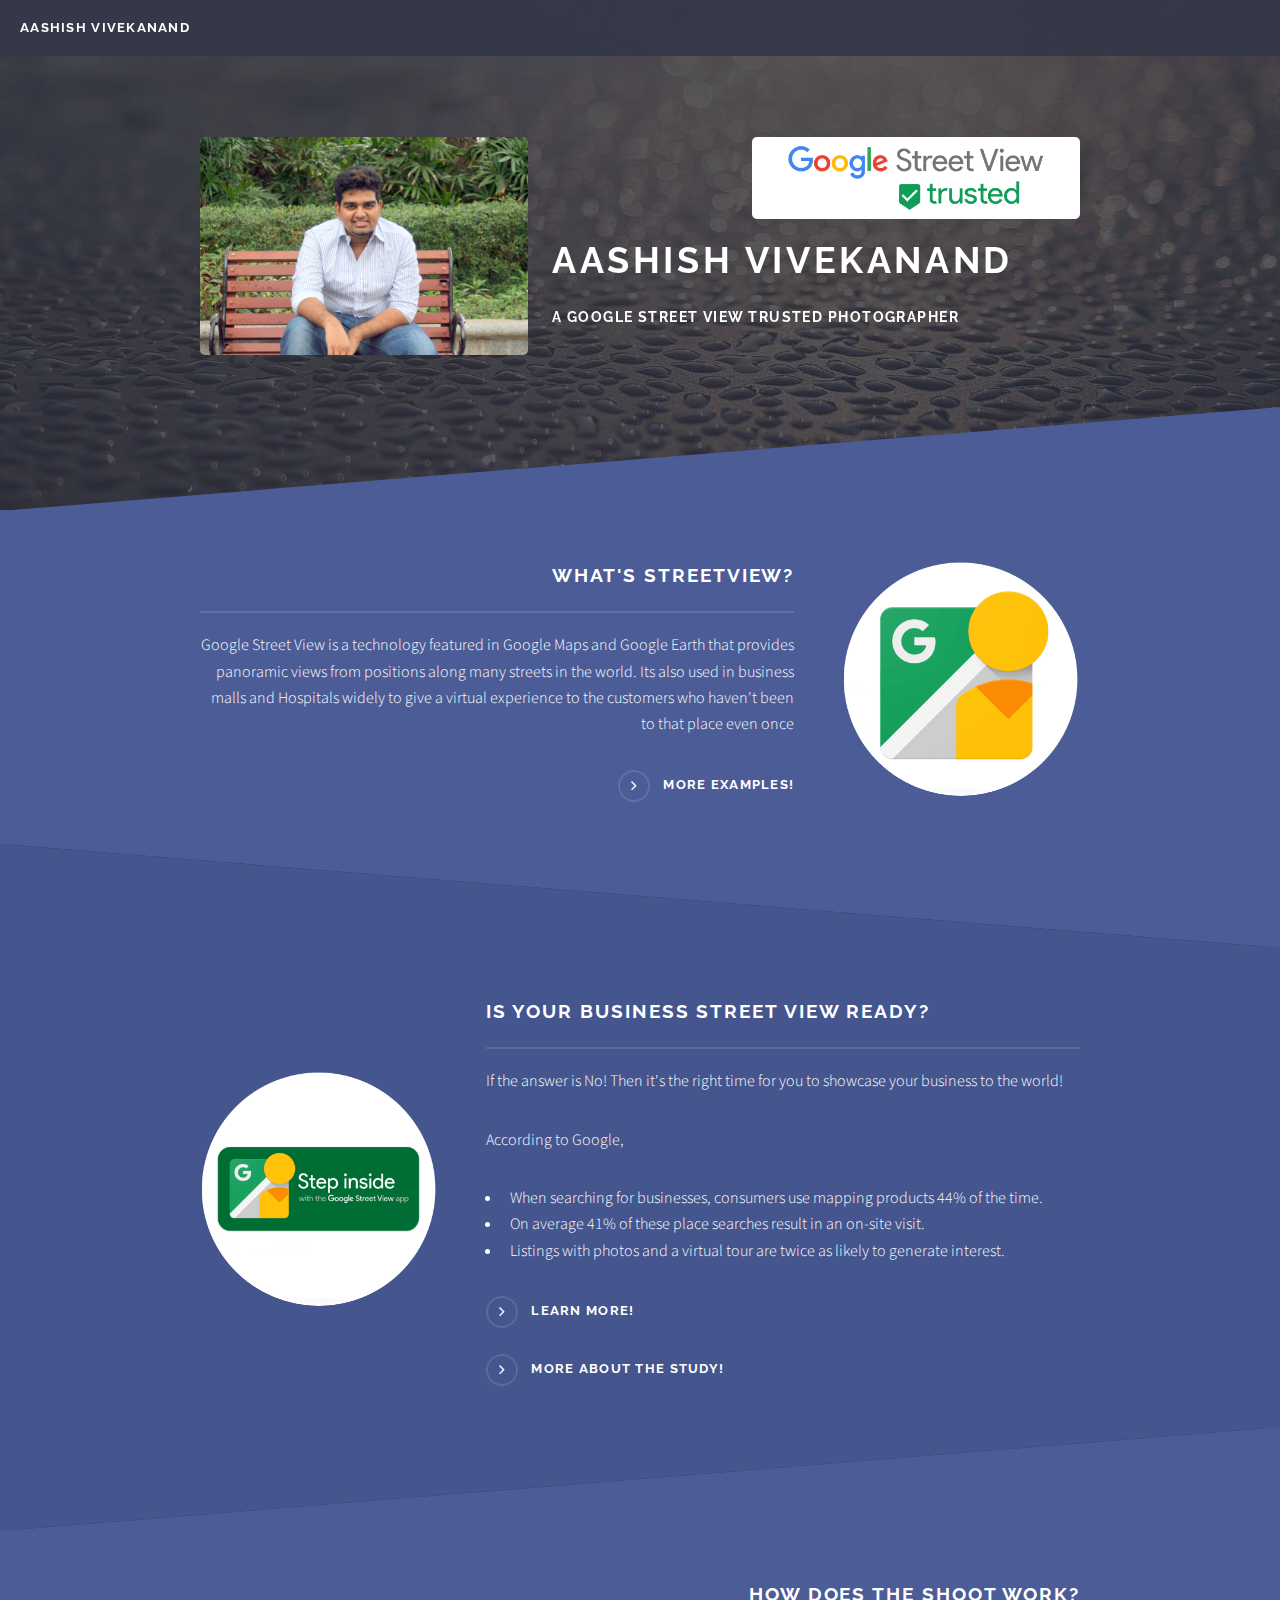
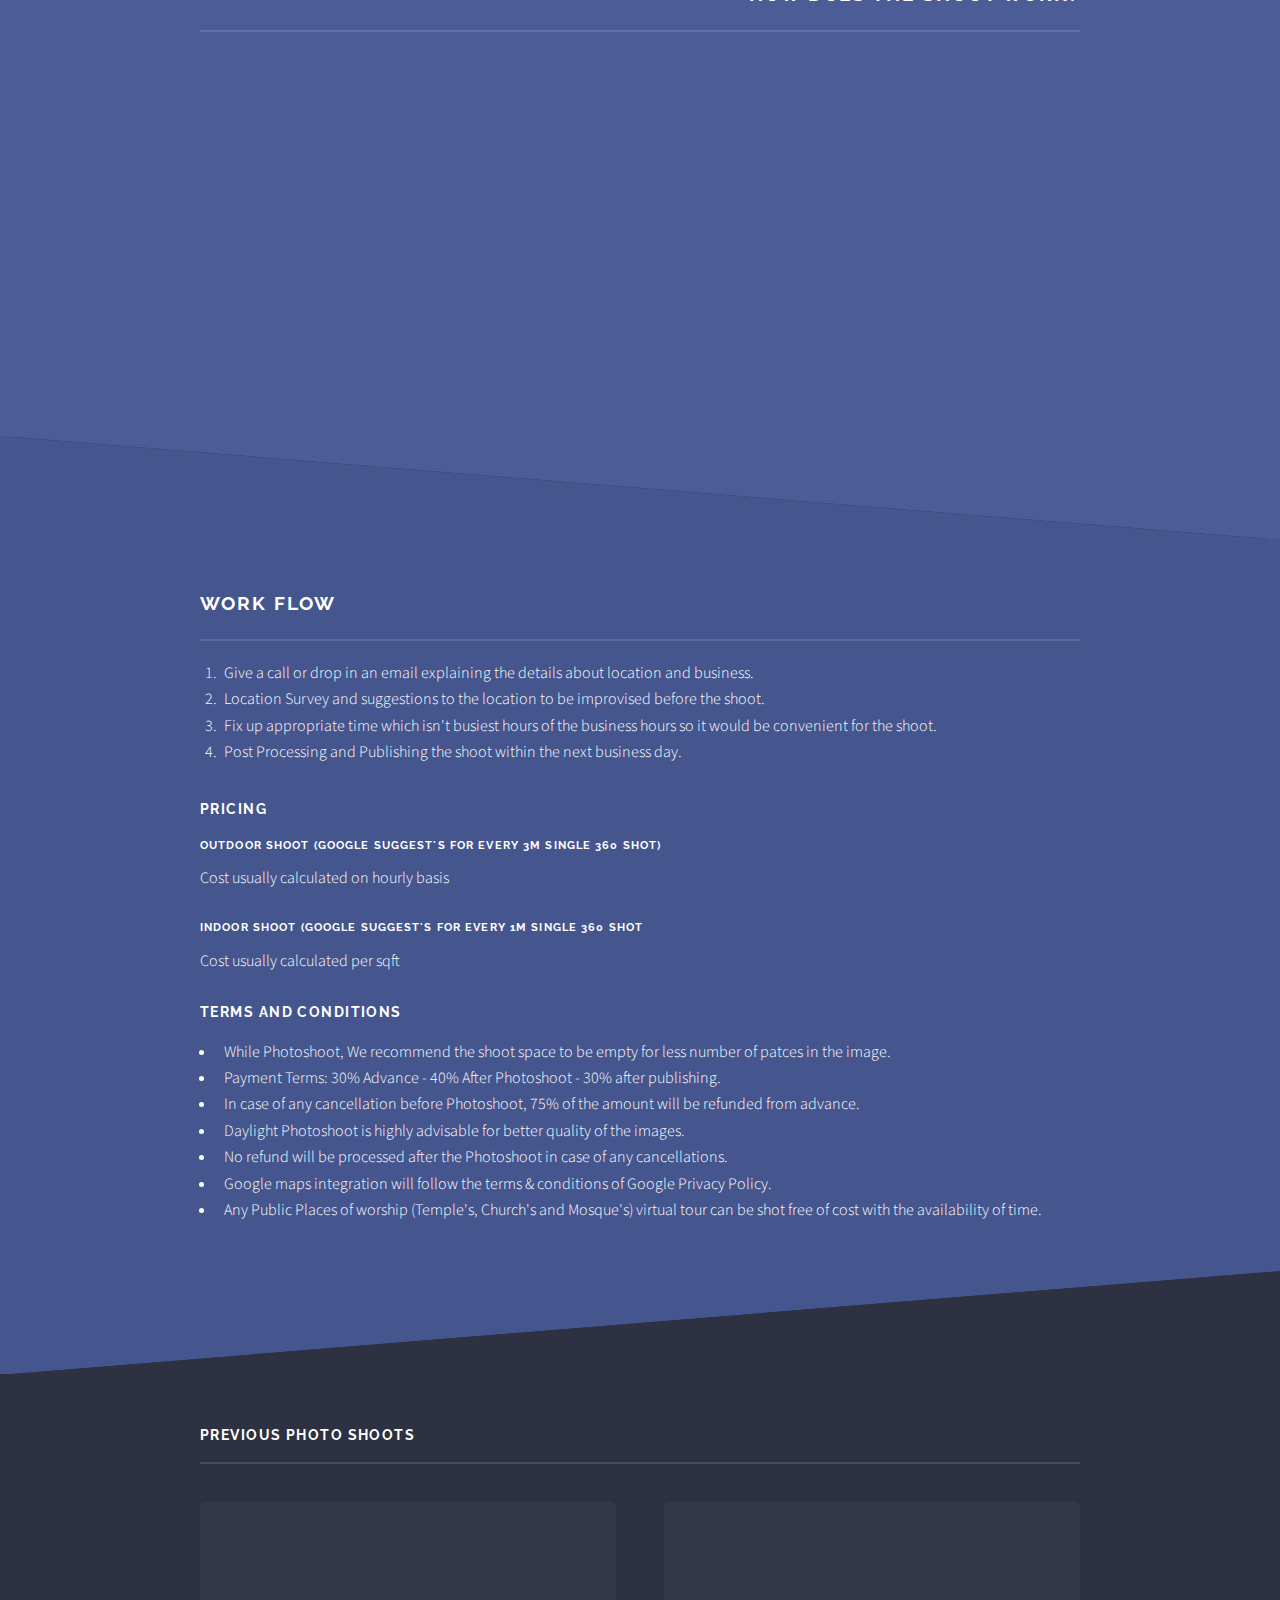
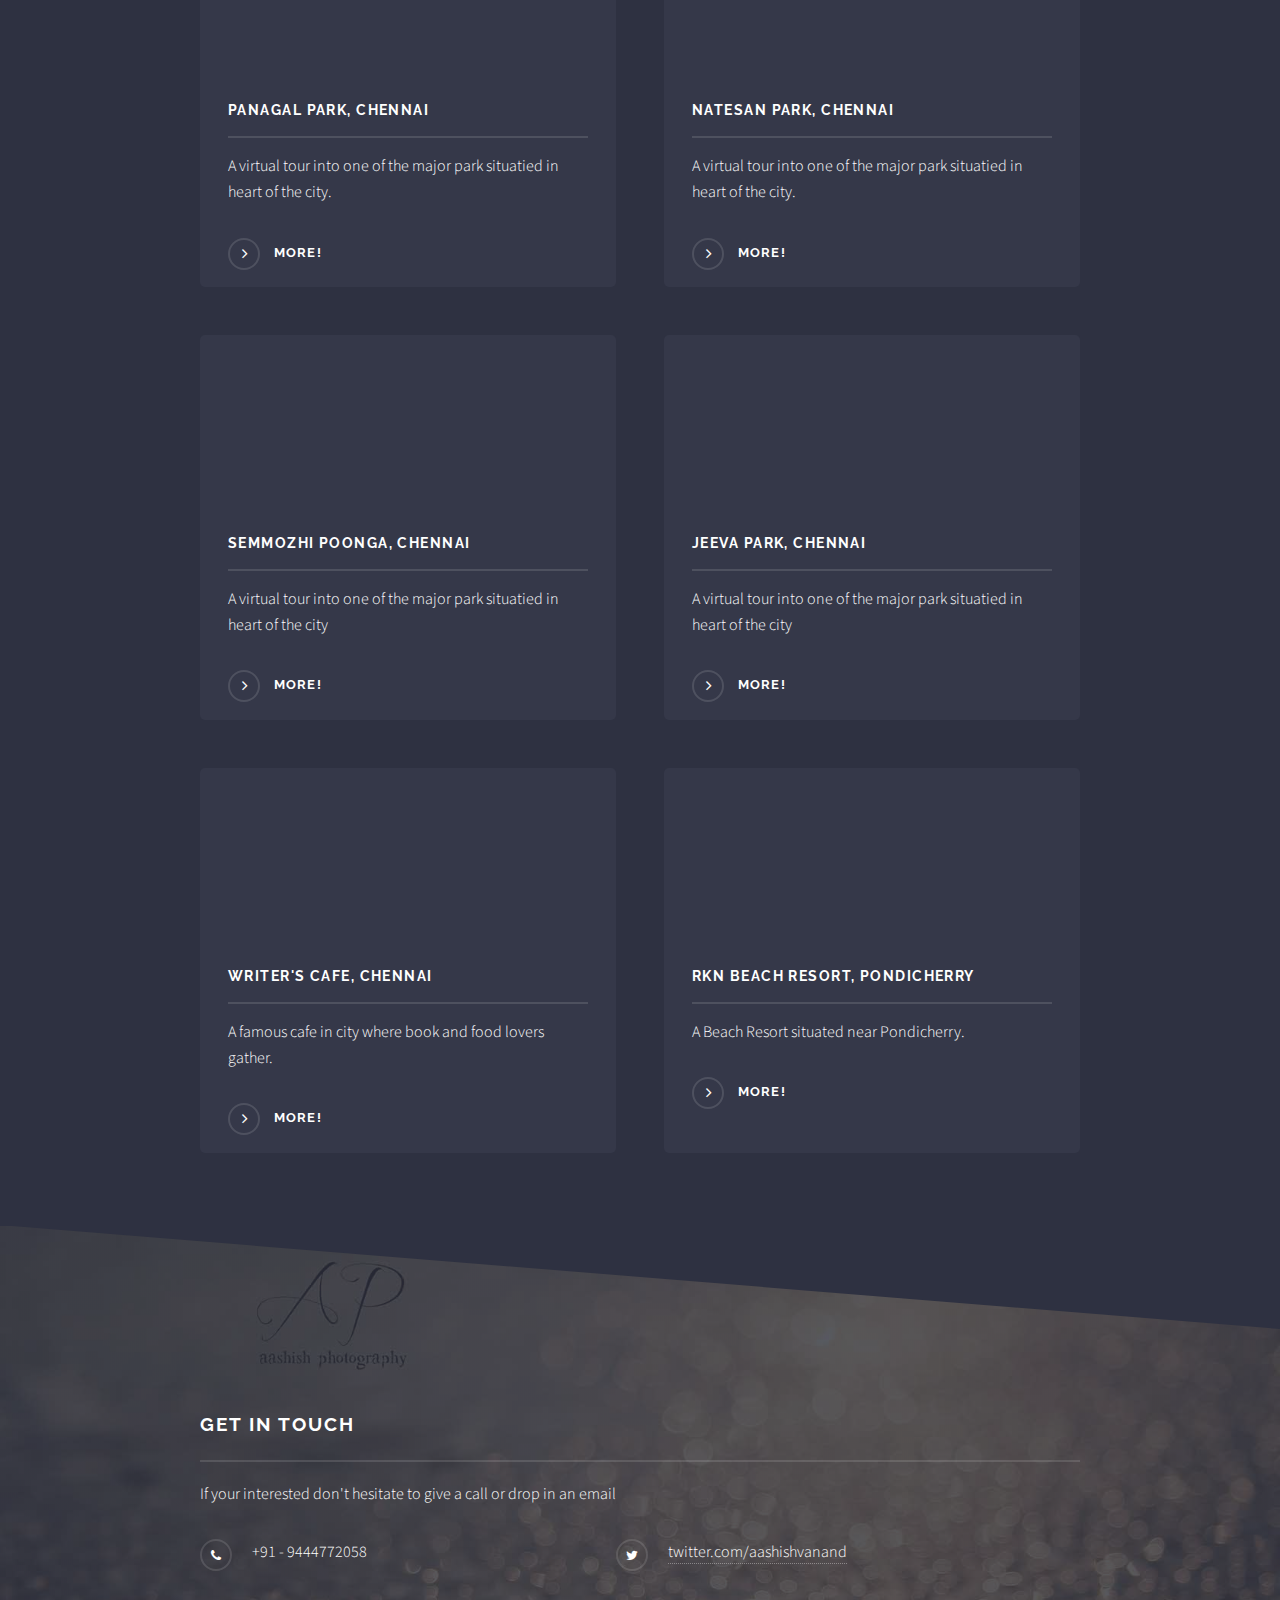
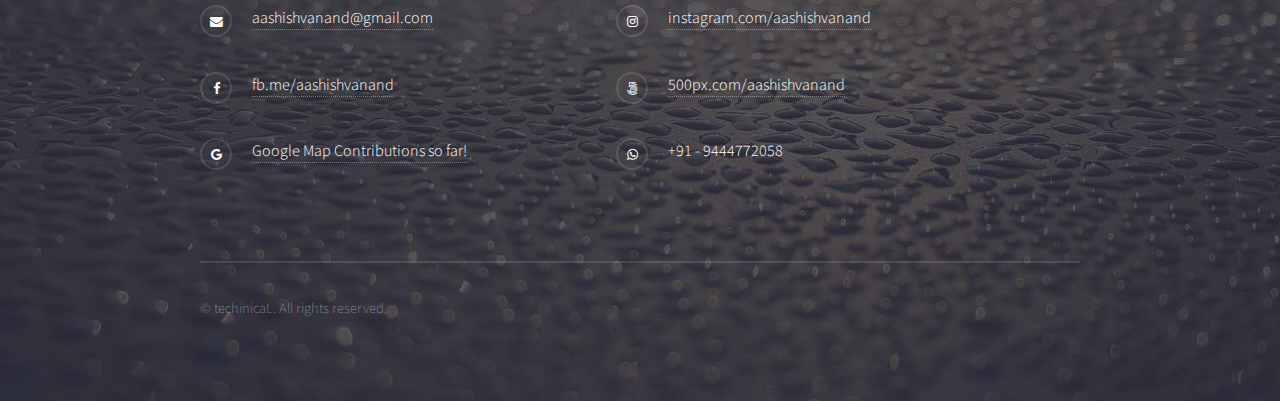
<file: index.html>
<!DOCTYPE HTML>
<html>
	<head>
		<title>Aashish Vivekanand</title>
		<meta content="Aashish Vivekanand - Street View" name=description>
		<meta content="aashish,aashishvanand,aashish streetview,aashishvanand@gmail.com, Street View Trusted Photographer, aashish vivekanand, streetview, Google Streetview chennai, 360 camera chennai, 360 shoot, Google Maps chennai, Street View Photographer Chennai" name=keywords>
		<meta content="Aashish Vivekanand" name=author>
		<meta content=#35394b name=theme-color>
		<meta content=#35394b name=msapplication-navbutton-color>
		<meta content=#35394b name=apple-mobile-web-app-status-bar-style>
		<meta charset="utf-8" />
		<meta name="viewport" content="width=device-width, initial-scale=1" />
		<!--[if lte IE 8]><script src="assets/js/ie/html5shiv.js"></script><![endif]-->
		<link rel="stylesheet" href="assets/css/main.css" />
		<!--[if lte IE 9]><link rel="stylesheet" href="assets/css/ie9.css" /><![endif]-->
		<!--[if lte IE 8]><link rel="stylesheet" href="assets/css/ie8.css" /><![endif]-->
		
	</head>
	<body>

		<!-- Page Wrapper -->
			<div id="page-wrapper">

				<!-- Header -->
					<header id="header">
						<h1><a href="index.html">Aashish Vivekanand</a></h1>
					</header>
					
				<section id=banner>
					<div class=inner>
						<div class=logo><span class="image left"><img alt=profile src=images/profile.jpg></span>
						<div class=logo><span class="image right"><img alt=profile src=images/streetview_aashishvanand.png width="40%" height="10%"></span></div>
						<br>
						<h2>Aashish Vivekanand</h2>
						<h3>A Google Street View Trusted Photographer</p>
						<span class="wrap"></span>
					</div>
				</section>
				
				<!-- One -->
							<section id="one" class="wrapper spotlight style1">
								<div class="inner">
									<a href="https://www.google.com/streetview/" class="image logo"><img src="images/streetview_round.png" alt="streetview logo" /></a>
									<div class="content">
										<h2 class="major">What's StreetView?</h2>
										<p>Google Street View is a technology featured in Google Maps and Google Earth that provides panoramic views from positions along many streets in the world. Its also used in business malls and Hospitals widely to give a virtual experience to the customers who haven't been to that place even once</p>
										<a href="https://www.google.com/streetview/" class="special">More Examples!</a>
									</div>
								</div>
							</section>

						<!-- Two -->
							<section id="two" class="wrapper alt spotlight style2">
								<div class="inner">
									<a href="#" class="image"><img src="images/step-inside-with-street-view_round.png" alt="" /></a>
									<div class="content">
										<h2 class="major">is your Business Street View Ready?</h2>
										<p>If the answer is No! Then it's the right time for you to showcase your business to the world!</p>
										<p>According to Google,
										<ul>
										<li>When searching for businesses, consumers use mapping products 44% of the time.</li>
										<li>On average 41% of these place searches result in an on-site visit.</li>
										<li>Listings with photos and a virtual tour are twice as likely to generate interest.</li>
										</ul>
										</p>
										<a href="https://www.google.com/streetview/hire/Power-of-maps-listings.pdf" class="special">Learn more!</a>
										<a href="https://www.gybo.com/downloads/search-listing-research.pdf" class="special">More about the study!</a>
									</div>
								</div>
							</section>
							
					<!-- Three -->
							<section id="three" class="wrapper spotlight style1">
								<div class="inner">
									<div class="content">
										<h2 class="major">How does the shoot work?</h2>
										<center><iframe id="player" frameborder="0" allowfullscreen="1" gesture="media" title="YouTube video player" width="100%" height="360" src="https://www.youtube.com/embed/74-4JOXYOyE?rel=0&amp;controls=0&amp;showinfo=0&enablejsapi=1"></iframe></center>
									</div>
								</div>
							</section>
							
					<!-- Four -->
							<section id="one" class="wrapper alt spotlight style2">
								<div class="inner">
									<div class="content">
										<h2 class="major">Work Flow</h2>
										<ol>
										<li>Give a call or drop in an email explaining the details about location and business.</li>
										<li>Location Survey and suggestions to the location to be improvised before the shoot.</li>
										<li>Fix up appropriate time which isn't busiest hours of the business hours so it would be convenient for the shoot.</li>
										<li>Post Processing and Publishing the shoot within the next business day.</li>
										</ol>
										
										<h3>Pricing</h3>
										<h4>Outdoor Shoot (Google suggest's for every 3M single 360 Shot)</h4>
										Cost usually calculated on hourly basis<br><br>
										
										<h4>Indoor Shoot (Google suggest's for every 1M single 360 Shot</h4>
										Cost usually calculated per sqft<br><br>
										
										
										<h3>Terms and Conditions</h3>
										<ul>
										<li>While Photoshoot, We recommend the shoot space to be empty for less number of patces in the image.</li>
										<li>Payment Terms: 30% Advance - 40% After Photoshoot - 30% after publishing.</li>
										<li>In case of any cancellation before Photoshoot, 75% of the amount will be refunded from advance.</li>
										<li>Daylight Photoshoot is highly advisable for better quality of the images.</li>
										<li>No refund will be processed after the Photoshoot in case of any cancellations.</li>
										<li>Google maps integration will follow the terms & conditions of Google Privacy Policy.</li>
										<li>Any Public Places of worship (Temple's, Church's and Mosque's) virtual tour can be shot free of cost with the availability of time.</li>
									</div>
								</div>
							</section>		

					<!-- Five -->
						<div class="wrapper">
							<div class="inner">	
							<h3 class="major">Previous Photo Shoots</h3>
								<section class="features">
									<article>
										<iframe src="https://www.google.com/maps/embed?pb=!1m0!4v1509733858343!6m8!1m7!1sCAoSLEFGMVFpcE1LaVQxTUlSY1M4NHdEQVloaWY5Qnc0WXpIUVpqajRWOE5ScVNm!2m2!1d13.04125294519632!2d80.23356467485428!3f284.9429288240481!4f9.67070909545555!5f0.7820865974627469" width="100%" height="45%" frameborder="0" style="border:0" allowfullscreen></iframe>
										<h3 class="major">Panagal Park, Chennai</h3>
										<p>A virtual tour into one of the major park situatied in heart of the city.</p>
										<a href="https://goo.gl/maps/13R6oePzpwy" class="special">More!</a>
									</article>
									<article>
										<iframe src="https://www.google.com/maps/embed?pb=!1m0!4v1509733971991!6m8!1m7!1sCAoSLEFGMVFpcE1jWGgzdm1JVHZjUEpwVEZOeWJSY0dtRWhDU3JtQmpiVjFaZV9w!2m2!1d13.03784879815266!2d80.23668374866247!3f231.3205896052981!4f-16.02186724877602!5f0.7820865974627469" width="100%" height="45%" frameborder="0" style="border:0" allowfullscreen></iframe>
										<h3 class="major">Natesan Park, Chennai</h3>
										<p>A virtual tour into one of the major park situatied in heart of the city.</p>
										<a href="https://goo.gl/maps/ZaFwh9KKVQq" class="special">More!</a>
									</article>
									<article>
										<iframe src="https://www.google.com/maps/embed?pb=!1m0!4v1509734254030!6m8!1m7!1sCAoSLEFGMVFpcFByMnNJbGRmN1ViZUJtZVA0TXRkaXdrekRGRVRyMkx3akY3MWFI!2m2!1d13.05007696641549!2d80.25249572541027!3f275.80604065093434!4f1.952285556123016!5f0.7820865974627469" width="100%" height="45%" frameborder="0" style="border:0" allowfullscreen></iframe>
										<h3 class="major">Semmozhi Poonga, Chennai</h3>
										<p>A virtual tour into one of the major park situatied in heart of the city</p>
										<a href="https://goo.gl/maps/ySPgtpHFJjQ2" class="special">More!</a>
									</article>
									<article>
										<iframe src="https://www.google.com/maps/embed?pb=!1m0!4v1509734152307!6m8!1m7!1sCAoSLEFGMVFpcFB0SFc4ZlJVcXFtU21qR29zY2JiNk5hMXdESWZaVXpNNGZZcVE5!2m2!1d13.04390123598236!2d80.23780725896358!3f348.5666270778564!4f2.339739070118611!5f0.7820865974627469" width="100%" height="45%" frameborder="0" style="border:0" allowfullscreen></iframe>
										<h3 class="major">Jeeva Park, Chennai</h3>
										<p>A virtual tour into one of the major park situatied in heart of the city</p>
										<a href="https://goo.gl/maps/tMU1EM5w3jn" class="special">More!</a>
									</article>
									<article>
										<iframe src="https://www.google.com/maps/embed?pb=!1m0!4v1509735312733!6m8!1m7!1sCAoSLEFGMVFpcE1Td2JSX0FqZWFmQ2xweG0zN3RxWnRsbU5KZVVQTFo0U2RJUzh3!2m2!1d13.05422858048726!2d80.25727406144142!3f344.43307781789855!4f-17.963919805765514!5f0.7820865974627469" width="100%" height="45%" frameborder="0" style="border:0" allowfullscreen></iframe>
										<h3 class="major">Writer's Cafe, Chennai</h3>
										<p>A famous cafe in city where book and food lovers gather.</p>
										<a href="https://goo.gl/maps/K6kcBSz1RPB2" class="special">More!</a>
									</article>
									<article>
										<iframe src="https://www.google.com/maps/embed?pb=!1m0!4v1509734607395!6m8!1m7!1sCAoSLEFGMVFpcE9ydjF3Rml0MHI4YklMOUxjaWdoSzRZWnQtM0RDcEdyN0RfX2xa!2m2!1d11.86852423045571!2d79.81774382293224!3f134.28626933425002!4f-2.238309399497851!5f0.7820865974627469" width="100%" height="45%" frameborder="0" style="border:0" allowfullscreen></iframe>
										<h3 class="major">RKN Beach Resort, Pondicherry</h3>
										<p>A Beach Resort situated near Pondicherry.</p>
										<a href="https://goo.gl/maps/13R6oePzpwy" class="special">More!</a>
									</article>
								</section>
							</div>
							</div>
					</section>

				<!-- Footer -->
					<section id="footer">
						<div class="inner">
							<h2 class="major">Get in touch</h2>
							<p>If your interested don't hesitate to give a call or drop in an email</p>
							
							<ul class="contact">
								<li class="fa-phone">+91 - 9444772058</li>
								<li class="fa-envelope"><a href="a href=/cdn-cgi/l/email-protection#b0d1d1c3d8d9c3d8c6d1ded1ded4f0d7ddd1d9dc9ed3dfdd">aashishvanand@gmail.com</a></li>
								<li class="fa-facebook"><a href="https://facebook.com/aashishvanand">fb.me/aashishvanand</a></li>
								<li class="fa-google"><a href="https://goo.gl/maps/NCNsMShGFFq">Google Map Contributions so far!</a></li>
							</ul>
							<ul class="contact">
								<li class="fa-twitter"><a href="https://twitter.com/aashishvanand">twitter.com/aashishvanand</a></li>
								<li class="fa-instagram"><a href="https://www.instagram.com/aashishvanand">instagram.com/aashishvanand</a></li>
								<li class="fa-500px"><a href="https://500px.com/aashishvanand">500px.com/aashishvanand</a></li>
								<li class="fa-whatsapp">+91 - 9444772058</li>
							</ul>
							<ul class="copyright">
								<li>&copy; techinicaL. All rights reserved.</li>
							</ul>
						</div>
					</section>

			</div>

		<!-- Scripts -->
			<script src="assets/js/skel.min.js"></script>
			<script src="assets/js/jquery.min.js"></script>
			<script src="assets/js/jquery.scrollex.min.js"></script>
			<script src="assets/js/util.js"></script>
			<!--[if lte IE 8]><script src="assets/js/ie/respond.min.js"></script><![endif]-->
			<script src="assets/js/main.js"></script>

	</body>
</html>
</file>
<file: assets/css/ie9.css>
#banner,#footer,#wrapper>header{background:0 0!important}body{background-color:#2e3141;background-image:url(../../images/bg.jpg);background-size:cover;background-attachment:fixed;background-position:center}body:before{background:rgba(46,49,65,.8);content:'';display:block;height:100%;left:0;position:fixed;top:0;width:100%}body>*{position:relative;z-index:1}.features article{display:inline-block;width:45%}#menu .inner{margin:4em auto}.wrapper.spotlight .inner{text-align:left!important}.wrapper.spotlight .image{display:inline-block;margin:0 3em 2em 0!important;vertical-align:middle;width:24%}.wrapper.spotlight .content{display:inline-block;vertical-align:middle;width:70%}#footer .inner .contact,#footer .inner form{display:inline-block;width:45%}
</file>
<file: assets/css/ie8.css>
h1.major,h2.major,h3.major,h4.major,h5.major,h6.major,hr{border-bottom:solid 2px #fff}body{-ms-behavior:url(assets/js/backgroundsize.min.htc)}blockquote{border-left:solid 4px #fff}code{border:2px solid #fff}.button,button,input[type=submit],input[type=reset],input[type=button]{position:relative;-ms-behavior:url(assets/js/ie/PIE.htc);border:2px solid #fff}.button.special,button.special,input[type=submit].special,input[type=reset].special,input[type=button].special{border:0}input[type=text],input[type=password],input[type=email],input[type=tel],select,textarea{position:relative;-ms-behavior:url(assets/js/ie/PIE.htc);background:0 0;border:2px solid #fff}table tbody tr{border:1px solid #fff;border-left:0;border-right:0}table.alt tbody tr td{border:1px solid #fff;border-left-width:0;border-top-width:0}table.alt tbody tr td:first-child{border-left-width:1px}table.alt tbody tr:first-child td{border-top-width:1px}table.alt thead{border-bottom:0}table.alt tfoot{border-top:0}.features article{-ms-behavior:url(assets/js/ie/PIE.htc);position:relative;width:44%}.features article .image{margin-top:0;margin-left:0;width:100%}#menu{background:#2e3141}#menu h2{border-bottom:solid 2px #fff}#header{background-color:#353849}.wrapper{margin:0}.wrapper:after,.wrapper:before{display:none}.wrapper.spotlight .image{-ms-behavior:url(assets/js/ie/PIE.htc)}.wrapper.spotlight .image img{position:relative;-ms-behavior:url(assets/js/ie/PIE.htc)}#banner .logo .icon{border:2px solid #fff;-ms-behavior:url(assets/js/ie/PIE.htc)}#banner h2{border-bottom:solid 2px #fff}#footer .inner .copyright{border-top:solid 2px #fff}#footer .inner .copyright li{border-left:solid 2px #fff}
</file>
<file: assets/css/main.css>
@import url(font-awesome.min.css);@import url(https://fonts.googleapis.com/css?family=Raleway:200,700|Source+Sans+Pro:300,600,300italic,600italic);.wrapper,body{background-color:#2e3141}*,.row,:after,:before{-moz-box-sizing:border-box;-webkit-box-sizing:border-box}.row.\30 \25>*,.row.uniform.\30 \25>*{padding:0}a,abbr,acronym,address,applet,article,aside,audio,b,big,blockquote,body,canvas,caption,center,cite,code,dd,del,details,dfn,div,dl,dt,em,embed,fieldset,figcaption,figure,footer,form,h1,h2,h3,h4,h5,h6,header,hgroup,html,i,iframe,img,ins,kbd,label,legend,li,mark,menu,nav,object,ol,output,p,pre,q,ruby,s,samp,section,small,span,strike,strong,sub,summary,sup,table,tbody,td,tfoot,th,thead,time,tr,tt,u,ul,var,video{margin:0;padding:0;border:0;font:inherit;vertical-align:baseline}article,aside,details,figcaption,figure,footer,header,hgroup,menu,nav,section{display:block}blockquote,q{quotes:none}blockquote:after,blockquote:before,q:after,q:before{content:'';content:none}body{-webkit-text-size-adjust:none;-ms-overflow-style:scrollbar;background-image:linear-gradient(to top,rgba(46,49,65,.8),rgba(46,49,65,.8)),url(../../images/bg.jpg);background-size:auto,cover;background-attachment:fixed,fixed;background-position:center,center}*,:after,:before{box-sizing:border-box}.row{border-bottom:solid 1px transparent;box-sizing:border-box}.row:after,.row:before{content:'';display:block;clear:both;height:0}.row.uniform>*>:first-child{margin-top:0}.row.uniform>*>:last-child{margin-bottom:0}.row.\30 \25,.row.uniform.\30 \25{margin:0 0 -1px}.row>*{float:left;-moz-box-sizing:border-box;-webkit-box-sizing:border-box;box-sizing:border-box;padding:0 0 0 1.75em}.row{margin:0 0 -1px -1.75em}.row.uniform>*{padding:1.75em 0 0 1.75em}.row.uniform{margin:-1.75em 0 -1px -1.75em}.row.\32 00\25>*{padding:0 0 0 3.5em}.row.\32 00\25{margin:0 0 -1px -3.5em}.row.uniform.\32 00\25>*{padding:3.5em 0 0 3.5em}.row.uniform.\32 00\25{margin:-3.5em 0 -1px -3.5em}.row.\31 50\25>*{padding:0 0 0 2.625em}.row.\31 50\25{margin:0 0 -1px -2.625em}.row.uniform.\31 50\25>*{padding:2.625em 0 0 2.625em}.row.uniform.\31 50\25{margin:-2.625em 0 -1px -2.625em}.row.\35 0\25>*{padding:0 0 0 .875em}.row.\35 0\25{margin:0 0 -1px -.875em}.row.uniform.\35 0\25>*{padding:.875em 0 0 .875em}.row.uniform.\35 0\25{margin:-.875em 0 -1px -.875em}.row.\32 5\25>*{padding:0 0 0 .4375em}.row.\32 5\25{margin:0 0 -1px -.4375em}.row.uniform.\32 5\25>*{padding:.4375em 0 0 .4375em}.row.uniform.\32 5\25{margin:-.4375em 0 -1px -.4375em}.\31 0u,.\31 0u\24,.\31 1u,.\31 1u\24,.\31 2u,.\31 2u\24,.\31 u,.\31 u\24,.\32 u,.\32 u\24,.\33 u,.\33 u\24,.\34 u,.\34 u\24,.\35 u,.\35 u\24,.\36 u,.\36 u\24,.\38 u,.\38 u\24,.\39 u,.\39 u\24{clear:none;margin-left:0}.\31 2u,.\31 2u\24{width:100%}.\31 1u,.\31 1u\24{width:91.6666666667%}.\31 0u,.\31 0u\24{width:83.3333333333%}.\39 u,.\39 u\24{width:75%}.\38 u,.\38 u\24{width:66.6666666667%}.\37 u,.\37 u\24{width:58.3333333333%;clear:none;margin-left:0}.\36 u,.\36 u\24{width:50%}.\35 u,.\35 u\24{width:41.6666666667%}.\34 u,.\34 u\24{width:33.3333333333%}.\33 u,.\33 u\24{width:25%}.\32 u,.\32 u\24{width:16.6666666667%}.\31 u,.\31 u\24{width:8.3333333333%}.\31 0u\24+*,.\31 1u\24+*,.\31 2u\24+*,.\31 u\24+*,.\32 u\24+*,.\33 u\24+*,.\34 u\24+*,.\35 u\24+*,.\36 u\24+*,.\37 u\24+*,.\38 u\24+*,.\39 u\24+*{clear:left}.\-11u{margin-left:91.66667%}.\-10u{margin-left:83.33333%}.\-9u{margin-left:75%}.\-8u{margin-left:66.66667%}.\-7u{margin-left:58.33333%}.\-6u{margin-left:50%}.\-5u{margin-left:41.66667%}.\-4u{margin-left:33.33333%}.\-3u{margin-left:25%}.\-2u{margin-left:16.66667%}.\-1u{margin-left:8.33333%}@media screen and (max-width:1680px){.row>*{padding:0 0 0 1.75em}.row{margin:0 0 -1px -1.75em}.row.uniform>*{padding:1.75em 0 0 1.75em}.row.uniform{margin:-1.75em 0 -1px -1.75em}.row.\32 00\25>*{padding:0 0 0 3.5em}.row.\32 00\25{margin:0 0 -1px -3.5em}.row.uniform.\32 00\25>*{padding:3.5em 0 0 3.5em}.row.uniform.\32 00\25{margin:-3.5em 0 -1px -3.5em}.row.\31 50\25>*{padding:0 0 0 2.625em}.row.\31 50\25{margin:0 0 -1px -2.625em}.row.uniform.\31 50\25>*{padding:2.625em 0 0 2.625em}.row.uniform.\31 50\25{margin:-2.625em 0 -1px -2.625em}.row.\35 0\25>*{padding:0 0 0 .875em}.row.\35 0\25{margin:0 0 -1px -.875em}.row.uniform.\35 0\25>*{padding:.875em 0 0 .875em}.row.uniform.\35 0\25{margin:-.875em 0 -1px -.875em}.row.\32 5\25>*{padding:0 0 0 .4375em}.row.\32 5\25{margin:0 0 -1px -.4375em}.row.uniform.\32 5\25>*{padding:.4375em 0 0 .4375em}.row.uniform.\32 5\25{margin:-.4375em 0 -1px -.4375em}.\31 2u\24\28xlarge\29,.\31 2u\28xlarge\29{width:100%;clear:none;margin-left:0}.\31 1u\24\28xlarge\29,.\31 1u\28xlarge\29{width:91.6666666667%;clear:none;margin-left:0}.\31 0u\24\28xlarge\29,.\31 0u\28xlarge\29{width:83.3333333333%;clear:none;margin-left:0}.\39 u\24\28xlarge\29,.\39 u\28xlarge\29{width:75%;clear:none;margin-left:0}.\38 u\24\28xlarge\29,.\38 u\28xlarge\29{width:66.6666666667%;clear:none;margin-left:0}.\37 u\24\28xlarge\29,.\37 u\28xlarge\29{width:58.3333333333%;clear:none;margin-left:0}.\36 u\24\28xlarge\29,.\36 u\28xlarge\29{width:50%;clear:none;margin-left:0}.\35 u\24\28xlarge\29,.\35 u\28xlarge\29{width:41.6666666667%;clear:none;margin-left:0}.\34 u\24\28xlarge\29,.\34 u\28xlarge\29{width:33.3333333333%;clear:none;margin-left:0}.\33 u\24\28xlarge\29,.\33 u\28xlarge\29{width:25%;clear:none;margin-left:0}.\32 u\24\28xlarge\29,.\32 u\28xlarge\29{width:16.6666666667%;clear:none;margin-left:0}.\31 u\24\28xlarge\29,.\31 u\28xlarge\29{width:8.3333333333%;clear:none;margin-left:0}.\31 0u\24\28xlarge\29+*,.\31 1u\24\28xlarge\29+*,.\31 2u\24\28xlarge\29+*,.\31 u\24\28xlarge\29+*,.\32 u\24\28xlarge\29+*,.\33 u\24\28xlarge\29+*,.\34 u\24\28xlarge\29+*,.\35 u\24\28xlarge\29+*,.\36 u\24\28xlarge\29+*,.\37 u\24\28xlarge\29+*,.\38 u\24\28xlarge\29+*,.\39 u\24\28xlarge\29+*{clear:left}.\-11u\28xlarge\29{margin-left:91.66667%}.\-10u\28xlarge\29{margin-left:83.33333%}.\-9u\28xlarge\29{margin-left:75%}.\-8u\28xlarge\29{margin-left:66.66667%}.\-7u\28xlarge\29{margin-left:58.33333%}.\-6u\28xlarge\29{margin-left:50%}.\-5u\28xlarge\29{margin-left:41.66667%}.\-4u\28xlarge\29{margin-left:33.33333%}.\-3u\28xlarge\29{margin-left:25%}.\-2u\28xlarge\29{margin-left:16.66667%}.\-1u\28xlarge\29{margin-left:8.33333%}}@media screen and (max-width:1280px){.row>*{padding:0 0 0 1.75em}.row{margin:0 0 -1px -1.75em}.row.uniform>*{padding:1.75em 0 0 1.75em}.row.uniform{margin:-1.75em 0 -1px -1.75em}.row.\32 00\25>*{padding:0 0 0 3.5em}.row.\32 00\25{margin:0 0 -1px -3.5em}.row.uniform.\32 00\25>*{padding:3.5em 0 0 3.5em}.row.uniform.\32 00\25{margin:-3.5em 0 -1px -3.5em}.row.\31 50\25>*{padding:0 0 0 2.625em}.row.\31 50\25{margin:0 0 -1px -2.625em}.row.uniform.\31 50\25>*{padding:2.625em 0 0 2.625em}.row.uniform.\31 50\25{margin:-2.625em 0 -1px -2.625em}.row.\35 0\25>*{padding:0 0 0 .875em}.row.\35 0\25{margin:0 0 -1px -.875em}.row.uniform.\35 0\25>*{padding:.875em 0 0 .875em}.row.uniform.\35 0\25{margin:-.875em 0 -1px -.875em}.row.\32 5\25>*{padding:0 0 0 .4375em}.row.\32 5\25{margin:0 0 -1px -.4375em}.row.uniform.\32 5\25>*{padding:.4375em 0 0 .4375em}.row.uniform.\32 5\25{margin:-.4375em 0 -1px -.4375em}.\31 2u\24\28large\29,.\31 2u\28large\29{width:100%;clear:none;margin-left:0}.\31 1u\24\28large\29,.\31 1u\28large\29{width:91.6666666667%;clear:none;margin-left:0}.\31 0u\24\28large\29,.\31 0u\28large\29{width:83.3333333333%;clear:none;margin-left:0}.\39 u\24\28large\29,.\39 u\28large\29{width:75%;clear:none;margin-left:0}.\38 u\24\28large\29,.\38 u\28large\29{width:66.6666666667%;clear:none;margin-left:0}.\37 u\24\28large\29,.\37 u\28large\29{width:58.3333333333%;clear:none;margin-left:0}.\36 u\24\28large\29,.\36 u\28large\29{width:50%;clear:none;margin-left:0}.\35 u\24\28large\29,.\35 u\28large\29{width:41.6666666667%;clear:none;margin-left:0}.\34 u\24\28large\29,.\34 u\28large\29{width:33.3333333333%;clear:none;margin-left:0}.\33 u\24\28large\29,.\33 u\28large\29{width:25%;clear:none;margin-left:0}.\32 u\24\28large\29,.\32 u\28large\29{width:16.6666666667%;clear:none;margin-left:0}.\31 u\24\28large\29,.\31 u\28large\29{width:8.3333333333%;clear:none;margin-left:0}.\31 0u\24\28large\29+*,.\31 1u\24\28large\29+*,.\31 2u\24\28large\29+*,.\31 u\24\28large\29+*,.\32 u\24\28large\29+*,.\33 u\24\28large\29+*,.\34 u\24\28large\29+*,.\35 u\24\28large\29+*,.\36 u\24\28large\29+*,.\37 u\24\28large\29+*,.\38 u\24\28large\29+*,.\39 u\24\28large\29+*{clear:left}.\-11u\28large\29{margin-left:91.66667%}.\-10u\28large\29{margin-left:83.33333%}.\-9u\28large\29{margin-left:75%}.\-8u\28large\29{margin-left:66.66667%}.\-7u\28large\29{margin-left:58.33333%}.\-6u\28large\29{margin-left:50%}.\-5u\28large\29{margin-left:41.66667%}.\-4u\28large\29{margin-left:33.33333%}.\-3u\28large\29{margin-left:25%}.\-2u\28large\29{margin-left:16.66667%}.\-1u\28large\29{margin-left:8.33333%}}@media screen and (max-width:980px){.row>*{padding:0 0 0 1.75em}.row{margin:0 0 -1px -1.75em}.row.uniform>*{padding:1.75em 0 0 1.75em}.row.uniform{margin:-1.75em 0 -1px -1.75em}.row.\32 00\25>*{padding:0 0 0 3.5em}.row.\32 00\25{margin:0 0 -1px -3.5em}.row.uniform.\32 00\25>*{padding:3.5em 0 0 3.5em}.row.uniform.\32 00\25{margin:-3.5em 0 -1px -3.5em}.row.\31 50\25>*{padding:0 0 0 2.625em}.row.\31 50\25{margin:0 0 -1px -2.625em}.row.uniform.\31 50\25>*{padding:2.625em 0 0 2.625em}.row.uniform.\31 50\25{margin:-2.625em 0 -1px -2.625em}.row.\35 0\25>*{padding:0 0 0 .875em}.row.\35 0\25{margin:0 0 -1px -.875em}.row.uniform.\35 0\25>*{padding:.875em 0 0 .875em}.row.uniform.\35 0\25{margin:-.875em 0 -1px -.875em}.row.\32 5\25>*{padding:0 0 0 .4375em}.row.\32 5\25{margin:0 0 -1px -.4375em}.row.uniform.\32 5\25>*{padding:.4375em 0 0 .4375em}.row.uniform.\32 5\25{margin:-.4375em 0 -1px -.4375em}.\31 2u\24\28medium\29,.\31 2u\28medium\29{width:100%;clear:none;margin-left:0}.\31 1u\24\28medium\29,.\31 1u\28medium\29{width:91.6666666667%;clear:none;margin-left:0}.\31 0u\24\28medium\29,.\31 0u\28medium\29{width:83.3333333333%;clear:none;margin-left:0}.\39 u\24\28medium\29,.\39 u\28medium\29{width:75%;clear:none;margin-left:0}.\38 u\24\28medium\29,.\38 u\28medium\29{width:66.6666666667%;clear:none;margin-left:0}.\37 u\24\28medium\29,.\37 u\28medium\29{width:58.3333333333%;clear:none;margin-left:0}.\36 u\24\28medium\29,.\36 u\28medium\29{width:50%;clear:none;margin-left:0}.\35 u\24\28medium\29,.\35 u\28medium\29{width:41.6666666667%;clear:none;margin-left:0}.\34 u\24\28medium\29,.\34 u\28medium\29{width:33.3333333333%;clear:none;margin-left:0}.\33 u\24\28medium\29,.\33 u\28medium\29{width:25%;clear:none;margin-left:0}.\32 u\24\28medium\29,.\32 u\28medium\29{width:16.6666666667%;clear:none;margin-left:0}.\31 u\24\28medium\29,.\31 u\28medium\29{width:8.3333333333%;clear:none;margin-left:0}.\31 0u\24\28medium\29+*,.\31 1u\24\28medium\29+*,.\31 2u\24\28medium\29+*,.\31 u\24\28medium\29+*,.\32 u\24\28medium\29+*,.\33 u\24\28medium\29+*,.\34 u\24\28medium\29+*,.\35 u\24\28medium\29+*,.\36 u\24\28medium\29+*,.\37 u\24\28medium\29+*,.\38 u\24\28medium\29+*,.\39 u\24\28medium\29+*{clear:left}.\-11u\28medium\29{margin-left:91.66667%}.\-10u\28medium\29{margin-left:83.33333%}.\-9u\28medium\29{margin-left:75%}.\-8u\28medium\29{margin-left:66.66667%}.\-7u\28medium\29{margin-left:58.33333%}.\-6u\28medium\29{margin-left:50%}.\-5u\28medium\29{margin-left:41.66667%}.\-4u\28medium\29{margin-left:33.33333%}.\-3u\28medium\29{margin-left:25%}.\-2u\28medium\29{margin-left:16.66667%}.\-1u\28medium\29{margin-left:8.33333%}}@media screen and (max-width:736px){.row>*{padding:0 0 0 1.25em}.row{margin:0 0 -1px -1.25em}.row.uniform>*{padding:1.25em 0 0 1.25em}.row.uniform{margin:-1.25em 0 -1px -1.25em}.row.\32 00\25>*{padding:0 0 0 2.5em}.row.\32 00\25{margin:0 0 -1px -2.5em}.row.uniform.\32 00\25>*{padding:2.5em 0 0 2.5em}.row.uniform.\32 00\25{margin:-2.5em 0 -1px -2.5em}.row.\31 50\25>*{padding:0 0 0 1.875em}.row.\31 50\25{margin:0 0 -1px -1.875em}.row.uniform.\31 50\25>*{padding:1.875em 0 0 1.875em}.row.uniform.\31 50\25{margin:-1.875em 0 -1px -1.875em}.row.\35 0\25>*{padding:0 0 0 .625em}.row.\35 0\25{margin:0 0 -1px -.625em}.row.uniform.\35 0\25>*{padding:.625em 0 0 .625em}.row.uniform.\35 0\25{margin:-.625em 0 -1px -.625em}.row.\32 5\25>*{padding:0 0 0 .3125em}.row.\32 5\25{margin:0 0 -1px -.3125em}.row.uniform.\32 5\25>*{padding:.3125em 0 0 .3125em}.row.uniform.\32 5\25{margin:-.3125em 0 -1px -.3125em}.\31 2u\24\28small\29,.\31 2u\28small\29{width:100%;clear:none;margin-left:0}.\31 1u\24\28small\29,.\31 1u\28small\29{width:91.6666666667%;clear:none;margin-left:0}.\31 0u\24\28small\29,.\31 0u\28small\29{width:83.3333333333%;clear:none;margin-left:0}.\39 u\24\28small\29,.\39 u\28small\29{width:75%;clear:none;margin-left:0}.\38 u\24\28small\29,.\38 u\28small\29{width:66.6666666667%;clear:none;margin-left:0}.\37 u\24\28small\29,.\37 u\28small\29{width:58.3333333333%;clear:none;margin-left:0}.\36 u\24\28small\29,.\36 u\28small\29{width:50%;clear:none;margin-left:0}.\35 u\24\28small\29,.\35 u\28small\29{width:41.6666666667%;clear:none;margin-left:0}.\34 u\24\28small\29,.\34 u\28small\29{width:33.3333333333%;clear:none;margin-left:0}.\33 u\24\28small\29,.\33 u\28small\29{width:25%;clear:none;margin-left:0}.\32 u\24\28small\29,.\32 u\28small\29{width:16.6666666667%;clear:none;margin-left:0}.\31 u\24\28small\29,.\31 u\28small\29{width:8.3333333333%;clear:none;margin-left:0}.\31 0u\24\28small\29+*,.\31 1u\24\28small\29+*,.\31 2u\24\28small\29+*,.\31 u\24\28small\29+*,.\32 u\24\28small\29+*,.\33 u\24\28small\29+*,.\34 u\24\28small\29+*,.\35 u\24\28small\29+*,.\36 u\24\28small\29+*,.\37 u\24\28small\29+*,.\38 u\24\28small\29+*,.\39 u\24\28small\29+*{clear:left}.\-11u\28small\29{margin-left:91.66667%}.\-10u\28small\29{margin-left:83.33333%}.\-9u\28small\29{margin-left:75%}.\-8u\28small\29{margin-left:66.66667%}.\-7u\28small\29{margin-left:58.33333%}.\-6u\28small\29{margin-left:50%}.\-5u\28small\29{margin-left:41.66667%}.\-4u\28small\29{margin-left:33.33333%}.\-3u\28small\29{margin-left:25%}.\-2u\28small\29{margin-left:16.66667%}.\-1u\28small\29{margin-left:8.33333%}}@media screen and (max-width:640px){.row>*{padding:0 0 0 1.25em}.row{margin:0 0 -1px -1.25em}.row.uniform>*{padding:1.25em 0 0 1.25em}.row.uniform{margin:-1.25em 0 -1px -1.25em}.row.\32 00\25>*{padding:0 0 0 2.5em}.row.\32 00\25{margin:0 0 -1px -2.5em}.row.uniform.\32 00\25>*{padding:2.5em 0 0 2.5em}.row.uniform.\32 00\25{margin:-2.5em 0 -1px -2.5em}.row.\31 50\25>*{padding:0 0 0 1.875em}.row.\31 50\25{margin:0 0 -1px -1.875em}.row.uniform.\31 50\25>*{padding:1.875em 0 0 1.875em}.row.uniform.\31 50\25{margin:-1.875em 0 -1px -1.875em}.row.\35 0\25>*{padding:0 0 0 .625em}.row.\35 0\25{margin:0 0 -1px -.625em}.row.uniform.\35 0\25>*{padding:.625em 0 0 .625em}.row.uniform.\35 0\25{margin:-.625em 0 -1px -.625em}.row.\32 5\25>*{padding:0 0 0 .3125em}.row.\32 5\25{margin:0 0 -1px -.3125em}.row.uniform.\32 5\25>*{padding:.3125em 0 0 .3125em}.row.uniform.\32 5\25{margin:-.3125em 0 -1px -.3125em}.\31 2u\24\28xsmall\29,.\31 2u\28xsmall\29{width:100%;clear:none;margin-left:0}.\31 1u\24\28xsmall\29,.\31 1u\28xsmall\29{width:91.6666666667%;clear:none;margin-left:0}.\31 0u\24\28xsmall\29,.\31 0u\28xsmall\29{width:83.3333333333%;clear:none;margin-left:0}.\39 u\24\28xsmall\29,.\39 u\28xsmall\29{width:75%;clear:none;margin-left:0}.\38 u\24\28xsmall\29,.\38 u\28xsmall\29{width:66.6666666667%;clear:none;margin-left:0}.\37 u\24\28xsmall\29,.\37 u\28xsmall\29{width:58.3333333333%;clear:none;margin-left:0}.\36 u\24\28xsmall\29,.\36 u\28xsmall\29{width:50%;clear:none;margin-left:0}.\35 u\24\28xsmall\29,.\35 u\28xsmall\29{width:41.6666666667%;clear:none;margin-left:0}.\34 u\24\28xsmall\29,.\34 u\28xsmall\29{width:33.3333333333%;clear:none;margin-left:0}.\33 u\24\28xsmall\29,.\33 u\28xsmall\29{width:25%;clear:none;margin-left:0}.\32 u\24\28xsmall\29,.\32 u\28xsmall\29{width:16.6666666667%;clear:none;margin-left:0}.\31 u\24\28xsmall\29,.\31 u\28xsmall\29{width:8.3333333333%;clear:none;margin-left:0}.\31 0u\24\28xsmall\29+*,.\31 1u\24\28xsmall\29+*,.\31 2u\24\28xsmall\29+*,.\31 u\24\28xsmall\29+*,.\32 u\24\28xsmall\29+*,.\33 u\24\28xsmall\29+*,.\34 u\24\28xsmall\29+*,.\35 u\24\28xsmall\29+*,.\36 u\24\28xsmall\29+*,.\37 u\24\28xsmall\29+*,.\38 u\24\28xsmall\29+*,.\39 u\24\28xsmall\29+*{clear:left}.\-11u\28xsmall\29{margin-left:91.66667%}.\-10u\28xsmall\29{margin-left:83.33333%}.\-9u\28xsmall\29{margin-left:75%}.\-8u\28xsmall\29{margin-left:66.66667%}.\-7u\28xsmall\29{margin-left:58.33333%}.\-6u\28xsmall\29{margin-left:50%}.\-5u\28xsmall\29{margin-left:41.66667%}.\-4u\28xsmall\29{margin-left:33.33333%}.\-3u\28xsmall\29{margin-left:25%}.\-2u\28xsmall\29{margin-left:16.66667%}.\-1u\28xsmall\29{margin-left:8.33333%}body,html{min-width:320px}}@media screen and (max-width:360px){.row>*{padding:0 0 0 1.25em}.row{margin:0 0 -1px -1.25em}.row.uniform>*{padding:1.25em 0 0 1.25em}.row.uniform{margin:-1.25em 0 -1px -1.25em}.row.\32 00\25>*{padding:0 0 0 2.5em}.row.\32 00\25{margin:0 0 -1px -2.5em}.row.uniform.\32 00\25>*{padding:2.5em 0 0 2.5em}.row.uniform.\32 00\25{margin:-2.5em 0 -1px -2.5em}.row.\31 50\25>*{padding:0 0 0 1.875em}.row.\31 50\25{margin:0 0 -1px -1.875em}.row.uniform.\31 50\25>*{padding:1.875em 0 0 1.875em}.row.uniform.\31 50\25{margin:-1.875em 0 -1px -1.875em}.row.\35 0\25>*{padding:0 0 0 .625em}.row.\35 0\25{margin:0 0 -1px -.625em}.row.uniform.\35 0\25>*{padding:.625em 0 0 .625em}.row.uniform.\35 0\25{margin:-.625em 0 -1px -.625em}.row.\32 5\25>*{padding:0 0 0 .3125em}.row.\32 5\25{margin:0 0 -1px -.3125em}.row.uniform.\32 5\25>*{padding:.3125em 0 0 .3125em}.row.uniform.\32 5\25{margin:-.3125em 0 -1px -.3125em}.\31 2u\24\28xxsmall\29,.\31 2u\28xxsmall\29{width:100%;clear:none;margin-left:0}.\31 1u\24\28xxsmall\29,.\31 1u\28xxsmall\29{width:91.6666666667%;clear:none;margin-left:0}.\31 0u\24\28xxsmall\29,.\31 0u\28xxsmall\29{width:83.3333333333%;clear:none;margin-left:0}.\39 u\24\28xxsmall\29,.\39 u\28xxsmall\29{width:75%;clear:none;margin-left:0}.\38 u\24\28xxsmall\29,.\38 u\28xxsmall\29{width:66.6666666667%;clear:none;margin-left:0}.\37 u\24\28xxsmall\29,.\37 u\28xxsmall\29{width:58.3333333333%;clear:none;margin-left:0}.\36 u\24\28xxsmall\29,.\36 u\28xxsmall\29{width:50%;clear:none;margin-left:0}.\35 u\24\28xxsmall\29,.\35 u\28xxsmall\29{width:41.6666666667%;clear:none;margin-left:0}.\34 u\24\28xxsmall\29,.\34 u\28xxsmall\29{width:33.3333333333%;clear:none;margin-left:0}.\33 u\24\28xxsmall\29,.\33 u\28xxsmall\29{width:25%;clear:none;margin-left:0}.\32 u\24\28xxsmall\29,.\32 u\28xxsmall\29{width:16.6666666667%;clear:none;margin-left:0}.\31 u\24\28xxsmall\29,.\31 u\28xxsmall\29{width:8.3333333333%;clear:none;margin-left:0}.\31 0u\24\28xxsmall\29+*,.\31 1u\24\28xxsmall\29+*,.\31 2u\24\28xxsmall\29+*,.\31 u\24\28xxsmall\29+*,.\32 u\24\28xxsmall\29+*,.\33 u\24\28xxsmall\29+*,.\34 u\24\28xxsmall\29+*,.\35 u\24\28xxsmall\29+*,.\36 u\24\28xxsmall\29+*,.\37 u\24\28xxsmall\29+*,.\38 u\24\28xxsmall\29+*,.\39 u\24\28xxsmall\29+*{clear:left}.\-11u\28xxsmall\29{margin-left:91.66667%}.\-10u\28xxsmall\29{margin-left:83.33333%}.\-9u\28xxsmall\29{margin-left:75%}.\-8u\28xxsmall\29{margin-left:66.66667%}.\-7u\28xxsmall\29{margin-left:58.33333%}.\-6u\28xxsmall\29{margin-left:50%}.\-5u\28xxsmall\29{margin-left:41.66667%}.\-4u\28xxsmall\29{margin-left:33.33333%}.\-3u\28xxsmall\29{margin-left:25%}.\-2u\28xxsmall\29{margin-left:16.66667%}.\-1u\28xxsmall\29{margin-left:8.33333%}}@-ms-viewport{width:device-width}body.is-loading *,body.is-loading :after,body.is-loading :before{-moz-animation:none!important;-webkit-animation:none!important;-ms-animation:none!important;animation:none!important;-moz-transition:none!important;-webkit-transition:none!important;-ms-transition:none!important;transition:none!important}body,input,select,textarea{color:#fff;font-family:"Source Sans Pro",Helvetica,sans-serif;font-size:16.5pt;font-weight:300;line-height:1.65}@media screen and (max-width:1680px){body,input,select,textarea{font-size:13pt}}@media screen and (max-width:1280px){body,input,select,textarea{font-size:12pt}}@media screen and (max-width:980px){body,input,select,textarea{font-size:12pt}}@media screen and (max-width:736px){body,input,select,textarea{font-size:12pt}}@media screen and (max-width:640px){body,input,select,textarea{font-size:12pt}}a{-moz-transition:color .2s ease-in-out,border-bottom-color .2s ease-in-out;-webkit-transition:color .2s ease-in-out,border-bottom-color .2s ease-in-out;-ms-transition:color .2s ease-in-out,border-bottom-color .2s ease-in-out;transition:color .2s ease-in-out,border-bottom-color .2s ease-in-out;border-bottom:dotted 1px rgba(255,255,255,.35);color:#fff;text-decoration:none}a:hover{border-bottom-color:transparent;color:#fff!important}a.special:not(.button){text-decoration:none;border-bottom:0;display:block;font-family:Raleway,Helvetica,sans-serif;font-size:.8em;font-weight:700;letter-spacing:.1em;margin:0 0 2em;text-transform:uppercase}.select-wrapper:before,a.special:not(.button):before{-moz-osx-font-smoothing:grayscale;-webkit-font-smoothing:antialiased;font-weight:400;text-transform:none!important;font-style:normal}a.special:not(.button):before{font-family:FontAwesome;-moz-transition:background-color .2s ease-in-out;-webkit-transition:background-color .2s ease-in-out;-ms-transition:background-color .2s ease-in-out;transition:background-color .2s ease-in-out;border-radius:100%;border:2px solid rgba(255,255,255,.125);content:'\f105';display:inline-block;font-size:1.25em;height:2em;line-height:1.65em;margin-right:.85em;text-align:center;text-indent:.15em;vertical-align:middle;width:2em}blockquote,em,i{font-style:italic}#header nav,h1,h2,h3,h4,h5,h6,label{text-transform:uppercase}blockquote,p,pre{margin:0 0 2em}a.special:not(.button):hover:before{background-color:rgba(255,255,255,.025)}a.special:not(.button):active:before{background-color:rgba(255,255,255,.075)}b,strong{color:#fff;font-weight:600}h1,h2,h3,h4,h5,h6{color:#fff;font-family:Raleway,Helvetica,sans-serif;font-weight:700;letter-spacing:.1em;margin:0 0 1em}h1 a,h2 a,h3 a,h4 a,h5 a,h6 a{color:inherit;text-decoration:none}h1 span,h2 span,h3 span,h4 span,h5 span,h6 span{font-weight:200}h1.major,h2.major,h3.major,h4.major,h5.major,h6.major{padding-bottom:1em;border-bottom:solid 2px rgba(255,255,255,.125)}h2{font-size:1.2em}h3{font-size:.9em}h4,h5,h6{font-size:.7em}@media screen and (max-width:736px){h2{font-size:1em}h3{font-size:.8em}}sub,sup{font-size:.8em;position:relative}sub{top:.5em}sup{top:-.5em}code,pre{font-family:"Courier New",monospace;font-size:.9em}blockquote{border-left:solid 4px rgba(255,255,255,.125);padding:.5em 0 .5em 2em}code{background:rgba(255,255,255,.025);border-radius:5px;border:2px solid rgba(255,255,255,.125);margin:0 .25em;padding:.25em .65em}pre{-webkit-overflow-scrolling:touch}pre code{display:block;line-height:1.75em;padding:1em 1.5em;overflow-x:auto}hr{border:0;border-bottom:solid 2px rgba(255,255,255,.125);margin:2.5em 0}hr.major{margin:4em 0}.align-left{text-align:left}.align-center{text-align:center}.align-right{text-align:right}article.special,section.special{text-align:center}form,form .field{margin:0 0 2em}form .field label{margin-top:-1.5em}form .field:first-child label{margin-top:0}form>:last-child{margin-bottom:0}label{color:#fff;display:block;font-family:Raleway,Helvetica,sans-serif;font-size:.8em;font-weight:700;letter-spacing:.1em;margin:0 0 .7em}input[type=text],input[type=password],input[type=email],input[type=tel],select,textarea{-moz-appearance:none;-webkit-appearance:none;-ms-appearance:none;appearance:none;background:rgba(255,255,255,.025);border-radius:5px;border:none;border:2px solid rgba(255,255,255,.125);color:inherit;display:block;outline:0;padding:0 1em;text-decoration:none;width:100%}input[type=text]:invalid,input[type=password]:invalid,input[type=email]:invalid,input[type=tel]:invalid,select:invalid,textarea:invalid{box-shadow:none}input[type=text]:focus,input[type=password]:focus,input[type=email]:focus,input[type=tel]:focus,select:focus,textarea:focus{border-color:#5b6ba6}.select-wrapper{text-decoration:none;display:block;position:relative}.select-wrapper:before{font-family:FontAwesome;color:rgba(255,255,255,.125);content:'\f078';display:block;height:2.75em;line-height:2.75em;pointer-events:none;position:absolute;right:0;text-align:center;top:0;width:2.75em}.select-wrapper select::-ms-expand{display:none}select option{color:#fff;background:#2e3141}input[type=text],input[type=password],input[type=email],select{height:2.75em}textarea{padding:.75em 1em}input[type=radio],input[type=checkbox]{-moz-appearance:none;-webkit-appearance:none;-ms-appearance:none;appearance:none;display:block;float:left;margin-right:-2em;opacity:0;width:1em;z-index:-1}input[type=radio]+label,input[type=checkbox]+label{text-decoration:none;color:#fff;cursor:pointer;display:inline-block;font-size:1em;font-family:"Source Sans Pro",Helvetica,sans-serif;text-transform:none;letter-spacing:0;font-weight:300;padding-left:2.4em;padding-right:.75em;position:relative}#menu,ul.actions,ul.icons,ul.pagination{cursor:default}.icon:before,input[type=radio]+label:before,input[type=checkbox]+label:before,ul.contact li:before{font-family:FontAwesome;font-weight:400;text-transform:none!important;-moz-osx-font-smoothing:grayscale;-webkit-font-smoothing:antialiased}input[type=radio]+label:before,input[type=checkbox]+label:before{font-style:normal;background:rgba(255,255,255,.025);border:2px solid rgba(255,255,255,.125);content:'';display:inline-block;height:1.65em;left:0;line-height:1.58125em;position:absolute;text-align:center;top:0;width:1.65em}.icon,.image,ul.contact li{position:relative}.image.fit,.image.fit img,.image.left img,.image.main img,.image.right img{width:100%}input[type=radio]:checked+label:before,input[type=checkbox]:checked+label:before{background:#fff;border-color:#fff;content:'\f00c';color:#2e3141}input[type=radio]:focus+label:before,input[type=checkbox]:focus+label:before{border-color:#4c5c96}input[type=checkbox]+label:before{border-radius:5px}input[type=radio]+label:before{border-radius:100%}.box,.image{border-radius:5px}::-webkit-input-placeholder{color:rgba(255,255,255,.35)!important;opacity:1}:-moz-placeholder{color:rgba(255,255,255,.35)!important;opacity:1}::-moz-placeholder{color:rgba(255,255,255,.35)!important;opacity:1}:-ms-input-placeholder{color:rgba(255,255,255,.35)!important;opacity:1}.polyfill-placeholder{color:rgba(255,255,255,.35)!important;opacity:1}.box{border:2px solid rgba(255,255,255,.125);margin-bottom:2em;padding:1.5em}.box>:last-child,.box>:last-child>:last-child,.box>:last-child>:last-child>:last-child{margin-bottom:0}.box.alt{border:0;border-radius:0;padding:0}.icon{text-decoration:none;border-bottom:none}.icon:before{font-style:normal}.icon>.label{display:none}.image{border:0;display:inline-block}.image img{border-radius:5px;display:block}.image.left,.image.right{max-width:40%}.image.left{float:left;padding:0 1.5em 1em 0;top:.25em}.image.right{float:right;padding:0 0 1em 1.5em;top:.25em}.image.fit{display:block;margin:0 0 2em}.image.main{display:block;margin:0 0 3em;width:100%}ol,ul{margin:0 0 2em}ol{list-style:decimal;padding-left:1.25em}ol li{padding-left:.25em}ul{list-style:disc;padding-left:1em}#menu .links,ul.actions,ul.alt,ul.contact,ul.icons,ul.pagination{list-style:none}ul.actions.fit li>*,ul.actions.vertical li>*{margin-bottom:0}ul li{padding-left:.5em}ul.alt{padding-left:0}ul.alt li{border-top:solid 1px rgba(255,255,255,.125);padding:.5em 0}ul.alt li:first-child{border-top:0;padding-top:0}ul.icons{padding-left:0}ul.icons li{display:inline-block;padding:0 1em 0 0}ul.icons li:last-child{padding-right:0}ul.icons li .icon:before{font-size:1.25em}ul.actions{padding-left:0}ul.actions li{display:inline-block;padding:0 1em 0 0;vertical-align:middle}ul.actions li:last-child{padding-right:0}ul.actions.small li{padding:0 .5em 0 0}ul.actions.vertical li{display:block;padding:1em 0 0}ul.actions.vertical li:first-child{padding-top:0}ul.actions.vertical.small li{padding:.5em 0 0}ul.actions.vertical.small li:first-child{padding-top:0}ul.actions.fit{display:table;margin-left:-1em;padding:0;table-layout:fixed;width:calc(100% + 1em)}ul.actions.fit li{display:table-cell;padding:0 0 0 1em}ul.actions.fit.small{margin-left:-.5em;width:calc(100% + .5em)}ul.actions.fit.small li{padding:0 0 0 .5em}@media screen and (max-width:640px){ul.actions{margin:0 0 2em}ul.actions li{padding:1em 0 0;display:block;text-align:center;width:100%}ul.actions li:first-child{padding-top:0}ul.actions li>*{width:100%;margin:0!important}ul.actions.small li{padding:.5em 0 0}ul.actions.small li:first-child{padding-top:0}}ul.contact{padding:0}ul.contact li{text-decoration:none;margin:2.5em 0 0;padding:0 0 0 3.25em}ul.contact li:before{font-style:normal;border-radius:100%;border:2px solid rgba(255,255,255,.125);display:inline-block;font-size:.8em;height:2.5em;left:0;line-height:2.35em;position:absolute;text-align:center;top:0;width:2.5em}#header nav,#menu .links li a{font-family:Raleway,Helvetica,sans-serif;letter-spacing:.1em}dl dt,table th{font-weight:600}ul.contact li:first-child{margin-top:0}@media screen and (max-width:736px){ul.contact li{margin:1.5em 0 0}}ul.pagination{padding-left:0}ul.pagination li{display:inline-block;padding-left:0;vertical-align:middle}ul.pagination li>.page{-moz-transition:background-color .2s ease-in-out,color .2s ease-in-out;-webkit-transition:background-color .2s ease-in-out,color .2s ease-in-out;-ms-transition:background-color .2s ease-in-out,color .2s ease-in-out;transition:background-color .2s ease-in-out,color .2s ease-in-out;border-bottom:0;border-radius:5px;display:inline-block;height:1.5em;line-height:1.5em;margin:0 .125em;min-width:1.5em;padding:0 .5em;text-align:center}dl,table{margin:0 0 2em}ul.pagination li>.page:hover{background-color:rgba(255,255,255,.025)}ul.pagination li>.page.active{background-color:#4c5c96}ul.pagination li:first-child{padding-right:.75em}ul.pagination li:last-child{padding-left:.75em}@media screen and (max-width:640px){ul.pagination li:nth-child(n+2):nth-last-child(n+2){display:none}ul.pagination li .button{width:100%}ul.pagination li:first-child{width:calc(50% - 2px);text-align:left;padding-right:.325em}ul.pagination li:last-child{width:calc(50% - 2px);text-align:right;padding-left:.325em}}dl dt{display:block;margin:0 0 1em}dl dd{margin-left:2em}.table-wrapper{-webkit-overflow-scrolling:touch;overflow-x:auto}table{border-collapse:collapse;border-spacing:0;width:100%}table tbody tr{border:1px solid rgba(255,255,255,.125);border-left:0;border-right:0}table tbody tr:nth-child(2n+1){background-color:rgba(255,255,255,.025)}table td{padding:.75em}table th{color:#fff;font-size:.9em;padding:0 .75em .75em;text-align:left}table thead{border-bottom:solid 2px rgba(255,255,255,.125)}table tfoot{border-top:solid 2px rgba(255,255,255,.125)}table.alt{border-collapse:separate}table.alt tbody tr td{border:1px solid rgba(255,255,255,.125);border-left-width:0;border-top-width:0}#header h1,table.alt thead{border-bottom:0}table.alt tbody tr td:first-child{border-left-width:1px}table.alt tbody tr:first-child td{border-top-width:1px}table.alt tfoot{border-top:0}.button,button,input[type=submit],input[type=reset],input[type=button]{-moz-appearance:none;-webkit-appearance:none;-ms-appearance:none;appearance:none;-moz-transition:background-color .2s ease-in-out;-webkit-transition:background-color .2s ease-in-out;-ms-transition:background-color .2s ease-in-out;transition:background-color .2s ease-in-out;background-color:transparent;border-radius:5px;border:0;box-shadow:inset 0 0 0 2px rgba(255,255,255,.125);color:#fff!important;cursor:pointer;display:inline-block;font-family:Raleway,Helvetica,sans-serif;font-size:.8em;font-weight:700;height:3.75em;letter-spacing:.1em;line-height:3.75em;padding:0 2.25em;text-align:center;text-decoration:none;text-transform:uppercase;white-space:nowrap}.button:hover,button:hover,input[type=submit]:hover,input[type=reset]:hover,input[type=button]:hover{background-color:rgba(255,255,255,.025)}.button:active,button:active,input[type=submit]:active,input[type=reset]:active,input[type=button]:active{background-color:rgba(255,255,255,.075)}.button.icon:before,button.icon:before,input[type=submit].icon:before,input[type=reset].icon:before,input[type=button].icon:before{margin-right:.5em;color:rgba(255,255,255,.35)}.button.special,button.special,input[type=submit].special,input[type=reset].special,input[type=button].special{background-color:#4c5c96;box-shadow:none}.button.special:hover,button.special:hover,input[type=submit].special:hover,input[type=reset].special:hover,input[type=button].special:hover{background-color:#53639e}.button.special:active,button.special:active,input[type=submit].special:active,input[type=reset].special:active,input[type=button].special:active{background-color:#45558d}.button.special.icon:before,button.special.icon:before,input[type=submit].special.icon:before,input[type=reset].special.icon:before,input[type=button].special.icon:before{color:#7985b0}.button.fit,button.fit,input[type=submit].fit,input[type=reset].fit,input[type=button].fit{display:block;margin:0 0 1em;width:100%}#menu,.features{display:-moz-flex}.button.small,button.small,input[type=submit].small,input[type=reset].small,input[type=button].small{font-size:.6em}.button.big,button.big,input[type=submit].big,input[type=reset].big,input[type=button].big{font-size:1em}.button.disabled,.button:disabled,button.disabled,button:disabled,input[type=submit].disabled,input[type=submit]:disabled,input[type=reset].disabled,input[type=reset]:disabled,input[type=button].disabled,input[type=button]:disabled{opacity:.25}@media screen and (max-width:640px){.button,button,input[type=submit],input[type=reset],input[type=button]{padding:0}}.features{display:-webkit-flex;display:-ms-flex;display:flex;-moz-flex-wrap:wrap;-webkit-flex-wrap:wrap;-ms-flex-wrap:wrap;flex-wrap:wrap;margin:0 0 2em}.features article{padding:1.75em 1.75em .1em;background-color:#353849;border-radius:5px;margin:1.5em 3em 1.5em 0;width:calc(50% - 1.5em)}.features article:nth-child(2n){margin-right:0}.features article .image{border-radius:5px 5px 0 0;display:block;margin-bottom:1.75em;margin-left:-1.75em;margin-top:-1.75em;position:relative;width:calc(100% + 3.5em)}.features article .image img{border-radius:5px 5px 0 0;width:100%}@media screen and (max-width:980px){.features article{margin:1em 2em 1em 0;width:calc(50% - 1em)}}@media screen and (max-width:736px){.features article{padding:1.5em 1.5em .1em;margin:.875em 1.75em .875em 0;width:calc(50% - .875em - 1px)}.features article .image{margin-bottom:1.5em;margin-left:-1.5em;margin-top:-1.5em;width:calc(100% + 3em)}}#header,#menu{position:fixed;width:100%;top:0;left:0}@media screen and (max-width:640px){.features{display:block}.features article{width:100%;margin:0 0 2em!important}#header nav a[href="#menu"]{width:4em;white-space:nowrap;text-indent:4em;position:relative}#header nav a[href="#menu"]:before{width:inherit;position:absolute;top:0;left:0;text-indent:0;text-align:right;margin-left:0;padding-right:1.25em}}#header{-moz-transition:background-color .2s ease-in-out;-webkit-transition:background-color .2s ease-in-out;-ms-transition:background-color .2s ease-in-out;transition:background-color .2s ease-in-out;background-color:rgba(53,56,73,.95);height:3.5em;line-height:3.5em;padding:0 1.25em;z-index:10000}#header h1{-moz-transition:opacity .2s ease-in-out,visibility .2s;-webkit-transition:opacity .2s ease-in-out,visibility .2s;-ms-transition:opacity .2s ease-in-out,visibility .2s;transition:opacity .2s ease-in-out,visibility .2s;font-size:.8em;margin-bottom:0;opacity:1;visibility:visible}#header h1 a{border:0}#header nav{font-size:.8em;font-weight:700;height:3em;line-height:3em;position:absolute;right:.7em;top:.7em}#header nav a{border:0;display:inline-block;padding:0 1em}#header nav a:before{float:right;margin-left:.75em}#header nav a[href="#menu"]{text-decoration:none;-moz-transition:background-color .2s ease-in-out;-webkit-transition:background-color .2s ease-in-out;-ms-transition:background-color .2s ease-in-out;transition:background-color .2s ease-in-out;border-radius:5px;box-shadow:inset 0 0 0 2px rgba(255,255,255,.125);padding:0 1.35em}#header nav a[href="#menu"]:before{-moz-osx-font-smoothing:grayscale;-webkit-font-smoothing:antialiased;font-family:FontAwesome;font-style:normal;font-weight:400;text-transform:none!important;content:'\f0c9'}#header nav a[href="#menu"]:hover{background-color:rgba(255,255,255,.025)}#header nav a[href="#menu"]:active{background-color:rgba(255,255,255,.075)}#header.alt{background-color:transparent}#header.alt h1{opacity:0;visibility:hidden}@media screen and (max-width:736px){#header nav,#header nav a{height:inherit;line-height:inherit}#header{height:2.75em;line-height:2.75em}#header nav{top:0;right:0}#header nav a[href="#menu"]{box-shadow:none;padding:0 1em;border-radius:0}#header nav a[href="#menu"]:active,#header nav a[href="#menu"]:hover{background-color:inherit}}#page-wrapper{-moz-transition:-moz-filter .25s ease;-webkit-transition:-webkit-filter .25s ease;-ms-transition:-ms-filter .25s ease;transition:filter .25s ease}#menu{-moz-align-items:center;-webkit-align-items:center;-ms-align-items:center;align-items:center;display:-webkit-flex;display:-ms-flex;display:flex;-moz-justify-content:center;-webkit-justify-content:center;-ms-justify-content:center;justify-content:center;-moz-pointer-events:none;-webkit-pointer-events:none;-ms-pointer-events:none;pointer-events:none;-moz-transition:opacity .35s ease,visibility .35s;-webkit-transition:opacity .35s ease,visibility .35s;-ms-transition:opacity .35s ease,visibility .35s;transition:opacity .35s ease,visibility .35s;-moz-user-select:none;-webkit-user-select:none;-ms-user-select:none;user-select:none;-webkit-tap-highlight-color:transparent;background:rgba(46,49,65,.8);height:100%;opacity:0;text-align:center;visibility:hidden}#menu .inner{padding:2.5em 1.5em .5em;-moz-transform:translateY(.5em);-webkit-transform:translateY(.5em);-ms-transform:translateY(.5em);transform:translateY(.5em);-moz-transition:opacity .35s ease,-moz-transform .35s ease;-webkit-transition:opacity .35s ease,-webkit-transform .35s ease;-ms-transition:opacity .35s ease,-ms-transform .35s ease;transition:opacity .35s ease,transform .35s ease;-webkit-overflow-scrolling:touch;background:#4c5c96;border-radius:5px;display:block;max-width:100%;opacity:0;position:relative;width:18em}#menu .close{background-image:url(images/close.svg);background-position:75% 25%;background-repeat:no-repeat;background-size:2em 2em;border:0;content:'';display:block;height:4em;overflow:hidden;position:absolute;right:0;text-align:center;text-indent:4em;top:0;width:4em}#menu .links{margin-bottom:1.5em;padding:0}#menu .links li{padding:0}#menu .links li a{border-radius:5px;border:0;display:block;font-size:.8em;font-weight:200;line-height:1.85em;padding:.75em 0;text-transform:uppercase}#menu .links li a:hover{background:#45558d}@media screen and (max-width:736px){#menu .inner{max-height:100%;overflow-y:auto;overflow-x:hidden}#menu .inner .close{background-size:1.5em 1.5em}}body.is-menu-visible #page-wrapper{-moz-filter:blur(1.5px);-webkit-filter:blur(1.5px);-ms-filter:blur(1.5px);filter:blur(1.5px)}body.is-menu-visible #menu{-moz-pointer-events:auto;-webkit-pointer-events:auto;-ms-pointer-events:auto;pointer-events:auto;opacity:1;visibility:visible}body.is-menu-visible #menu .inner{-moz-transform:translateY(0);-webkit-transform:translateY(0);-ms-transform:translateY(0);transform:translateY(0);opacity:1}#banner{padding:10em 0 4.75em}#banner .inner{margin:0 auto;width:55em}#banner .logo{-moz-transition:opacity 2s ease,-moz-transform 1s ease;-webkit-transition:opacity 2s ease,-webkit-transform 1s ease;-ms-transition:opacity 2s ease,-ms-transform 1s ease;transition:opacity 2s ease,transform 1s ease;-moz-transform:translateY(0);-webkit-transform:translateY(0);-ms-transform:translateY(0);transform:translateY(0);opacity:1;margin:0 0 1.3em}#banner h2,#banner h3{-moz-transition:opacity .5s ease,-moz-transform .5s ease,-moz-filter .25s ease;-webkit-transition:opacity .5s ease,-webkit-transform .5s ease,-webkit-filter .25s ease;-ms-transition:opacity .5s ease,-ms-transform .5s ease,-ms-filter .25s ease;-moz-transform:translateX(0);-webkit-transform:translateX(0);-ms-transform:translateX(0);-moz-filter:blur(0);-webkit-filter:blur(0);-ms-filter:blur(0);opacity:1}#banner .logo .icon{border-radius:100%;border:2px solid rgba(255,255,255,.125);cursor:default;display:inline-block;font-size:2em;height:2.25em;line-height:2.25em;text-align:center;width:2.25em}#banner p,#wrapper>header p{font-family:Raleway,Helvetica,sans-serif;font-weight:200;letter-spacing:.1em;line-height:2;text-transform:uppercase}#banner h2{transition:opacity .5s ease,transform .5s ease,filter .25s ease;transform:translateX(0);-moz-transition-delay:.65s;-webkit-transition-delay:.65s;-ms-transition-delay:.65s;transition-delay:.65s;filter:blur(0);font-size:2.25em;margin-bottom:.2em;padding-bottom:.2em}#banner h3{transition:opacity .5s ease,transform .5s ease,filter .25s ease;transform:translateX(0);-moz-transition-delay:.65s;-webkit-transition-delay:.65s;-ms-transition-delay:.65s;transition-delay:.65s;filter:blur(0);margin-bottom:.1em;padding-bottom:.1em}#banner p{-moz-transition:opacity .5s ease,-moz-transform .5s ease,-moz-filter .25s ease;-webkit-transition:opacity .5s ease,-webkit-transform .5s ease,-webkit-filter .25s ease;-ms-transition:opacity .5s ease,-ms-transform .5s ease,-ms-filter .25s ease;transition:opacity .5s ease,transform .5s ease,filter .25s ease;-moz-transform:translateX(0);-webkit-transform:translateX(0);-ms-transform:translateX(0);transform:translateX(0);-moz-transition-delay:.8s;-webkit-transition-delay:.8s;-ms-transition-delay:.8s;transition-delay:.8s;-moz-filter:blur(0);-webkit-filter:blur(0);-ms-filter:blur(0);filter:blur(0);opacity:1;font-size:1em}@media screen and (max-width:1280px){#banner{padding:7em 0 8.25em;background-color:#2e3141;background-image:linear-gradient(to top,rgba(46,49,65,.8),rgba(46,49,65,.8)),url(../../images/bg.jpg);background-size:auto,cover;background-position:center,center;margin-bottom:-6.5em}}@media screen and (max-width:980px){#banner{padding:12em 3em 12.375em;margin-bottom:-4.75em}#banner .inner{width:100%}}@media screen and (max-width:736px){#banner{padding:5em 2em 4.25em;margin-bottom:-2.5em}#banner .logo{margin:0 0 1em}#banner .logo .icon,#banner h2{font-size:1.5em}#banner p{font-size:.8em}}body.is-loading #banner .logo{-moz-transform:translateY(.5em);-webkit-transform:translateY(.5em);-ms-transform:translateY(.5em);transform:translateY(.5em);opacity:0}body.is-loading #banner h2,body.is-loading #banner h3{opacity:0;-moz-transform:translateX(.25em);-webkit-transform:translateX(.25em);-ms-transform:translateX(.25em);transform:translateX(.25em);-moz-filter:blur(2px);-webkit-filter:blur(2px);-ms-filter:blur(2px);filter:blur(2px)}body.is-loading #banner p{opacity:0;-moz-transform:translateX(.5em);-webkit-transform:translateX(.5em);-ms-transform:translateX(.5em);transform:translateX(.5em);-moz-filter:blur(2px);-webkit-filter:blur(2px);-ms-filter:blur(2px);filter:blur(2px)}#wrapper>header{padding:11em 0 2.25em}#wrapper>header .inner{margin:0 auto;width:55em}#wrapper>header h2{border-bottom:solid 2px rgba(255,255,255,.125);font-size:2em;margin-bottom:.8em;padding-bottom:.4em}#wrapper>header p{font-size:1em}@media screen and (max-width:1280px){#wrapper>header{padding:9em 0 6.25em;background-color:#2e3141;background-image:linear-gradient(to top,rgba(46,49,65,.8),rgba(46,49,65,.8)),url(../../images/bg.jpg);background-size:auto,cover;background-position:center,0 30%;margin-bottom:-6.5em}}@media screen and (max-width:980px){#wrapper>header{padding:11em 3em 7.375em;background-size:auto,cover;background-position:center,0 0;margin-bottom:-4.75em}#wrapper>header .inner{width:100%}}@media screen and (max-width:736px){#wrapper>header{padding:6.5em 2em 3em;background-size:auto,125%;margin-bottom:-2.5em}#wrapper>header h2{font-size:1.25em}#wrapper>header p{font-size:.8em}}.wrapper{margin:6.5em 0;position:relative}.wrapper:after,.wrapper:before{background-image:url("data:image/svg+xml;charset=utf8,%3Csvg xmlns='http://www.w3.org/2000/svg' width='100' height='100' viewBox='0 0 100 100' preserveAspectRatio='none'%3E%3Cpolygon points='0,100 100,0 100,100' style='fill:%232e3141%3B' /%3E%3C/svg%3E");box-shadow:inset 0 -1px 0 0 #2e3141,0 1px 0 0 #2e3141;background-repeat:no-repeat;background-size:100% 100%;content:'';display:block;height:6.5em;position:absolute;width:100%}.wrapper:before{left:0;top:-6.5em}.wrapper:after{-moz-transform:scaleY(-1);-webkit-transform:scaleY(-1);-ms-transform:scaleY(-1);transform:scaleY(-1);bottom:-6.5em;left:0}.wrapper.alt:before{-moz-transform:scaleX(-1);-webkit-transform:scaleX(-1);-ms-transform:scaleX(-1);transform:scaleX(-1)}.wrapper.alt:after{-moz-transform:scaleY(-1) scaleX(-1);-webkit-transform:scaleY(-1) scaleX(-1);-ms-transform:scaleY(-1) scaleX(-1);transform:scaleY(-1) scaleX(-1)}.wrapper .inner{padding:3em 0 1em;margin:0 auto;width:55em}.wrapper.style2{background-color:#353849}.wrapper.style2:after,.wrapper.style2:before{background-image:url("data:image/svg+xml;charset=utf8,%3Csvg xmlns='http://www.w3.org/2000/svg' width='100' height='100' viewBox='0 0 100 100' preserveAspectRatio='none'%3E%3Cpolygon points='0,100 100,0 100,100' style='fill:%23353849%3B' /%3E%3C/svg%3E");box-shadow:inset 0 -1px 0 0 #353849,0 1px 0 0 #353849}.wrapper.style3{background-color:#3d4051}.wrapper.style3:after,.wrapper.style3:before{background-image:url("data:image/svg+xml;charset=utf8,%3Csvg xmlns='http://www.w3.org/2000/svg' width='100' height='100' viewBox='0 0 100 100' preserveAspectRatio='none'%3E%3Cpolygon points='0,100 100,0 100,100' style='fill:%233d4051%3B' /%3E%3C/svg%3E");box-shadow:inset 0 -1px 0 0 #3d4051,0 1px 0 0 #3d4051}.wrapper.style4{background-color:#454858}.wrapper.style4:after,.wrapper.style4:before{background-image:url("data:image/svg+xml;charset=utf8,%3Csvg xmlns='http://www.w3.org/2000/svg' width='100' height='100' viewBox='0 0 100 100' preserveAspectRatio='none'%3E%3Cpolygon points='0,100 100,0 100,100' style='fill:%23454858%3B' /%3E%3C/svg%3E");box-shadow:inset 0 -1px 0 0 #454858,0 1px 0 0 #454858}.wrapper.style5{background-color:#4d5060}.wrapper.style5:after,.wrapper.style5:before{background-image:url("data:image/svg+xml;charset=utf8,%3Csvg xmlns='http://www.w3.org/2000/svg' width='100' height='100' viewBox='0 0 100 100' preserveAspectRatio='none'%3E%3Cpolygon points='0,100 100,0 100,100' style='fill:%234d5060%3B' /%3E%3C/svg%3E");box-shadow:inset 0 -1px 0 0 #4d5060,0 1px 0 0 #4d5060}.wrapper.style6{background-color:#555867}.wrapper.style6:after,.wrapper.style6:before{background-image:url("data:image/svg+xml;charset=utf8,%3Csvg xmlns='http://www.w3.org/2000/svg' width='100' height='100' viewBox='0 0 100 100' preserveAspectRatio='none'%3E%3Cpolygon points='0,100 100,0 100,100' style='fill:%23555867%3B' /%3E%3C/svg%3E");box-shadow:inset 0 -1px 0 0 #555867,0 1px 0 0 #555867}.wrapper.spotlight{background-color:#4c5c96}.wrapper.spotlight:after,.wrapper.spotlight:before{background-image:url("data:image/svg+xml;charset=utf8,%3Csvg xmlns='http://www.w3.org/2000/svg' width='100' height='100' viewBox='0 0 100 100' preserveAspectRatio='none'%3E%3Cpolygon points='0,100 100,0 100,100' style='fill:%234c5c96%3B' /%3E%3C/svg%3E");box-shadow:inset 0 -1px 0 0 #4c5c96,0 1px 0 0 #4c5c96}.wrapper.spotlight .inner{display:-moz-flex;display:-webkit-flex;display:-ms-flex;display:flex;-moz-align-items:center;-webkit-align-items:center;-ms-align-items:center;align-items:center;-moz-flex-direction:row;-webkit-flex-direction:row;-ms-flex-direction:row;flex-direction:row}.wrapper.spotlight .image{border-radius:100%;margin:0 3em 2em 0;width:22em;overflow:hidden;-ms-flex:1}.wrapper.spotlight .image img{border-radius:100%;width:100%}.wrapper.spotlight .content{width:100%;-ms-flex:2}.wrapper.spotlight:nth-child(2n - 1) .inner{-moz-flex-direction:row-reverse;-webkit-flex-direction:row-reverse;-ms-flex-direction:row-reverse;flex-direction:row-reverse;text-align:right}.wrapper.spotlight:nth-child(2n - 1) .image{margin:0 0 2em 3em}.wrapper.spotlight.style2{background-color:#45558d}.wrapper.spotlight.style2:after,.wrapper.spotlight.style2:before{background-image:url("data:image/svg+xml;charset=utf8,%3Csvg xmlns='http://www.w3.org/2000/svg' width='100' height='100' viewBox='0 0 100 100' preserveAspectRatio='none'%3E%3Cpolygon points='0,100 100,0 100,100' style='fill:%2345558d%3B' /%3E%3C/svg%3E");box-shadow:inset 0 -1px 0 0 #45558d,0 1px 0 0 #45558d}.wrapper.spotlight.style3{background-color:#3f4e85}.wrapper.spotlight.style3:after,.wrapper.spotlight.style3:before{background-image:url("data:image/svg+xml;charset=utf8,%3Csvg xmlns='http://www.w3.org/2000/svg' width='100' height='100' viewBox='0 0 100 100' preserveAspectRatio='none'%3E%3Cpolygon points='0,100 100,0 100,100' style='fill:%233f4e85%3B' /%3E%3C/svg%3E");box-shadow:inset 0 -1px 0 0 #3f4e85,0 1px 0 0 #3f4e85}.wrapper.spotlight.style4{background-color:#39477c}.wrapper.spotlight.style4:after,.wrapper.spotlight.style4:before{background-image:url("data:image/svg+xml;charset=utf8,%3Csvg xmlns='http://www.w3.org/2000/svg' width='100' height='100' viewBox='0 0 100 100' preserveAspectRatio='none'%3E%3Cpolygon points='0,100 100,0 100,100' style='fill:%2339477c%3B' /%3E%3C/svg%3E");box-shadow:inset 0 -1px 0 0 #39477c,0 1px 0 0 #39477c}.wrapper.spotlight.style5{background-color:#324072}.wrapper.spotlight.style5:after,.wrapper.spotlight.style5:before{background-image:url("data:image/svg+xml;charset=utf8,%3Csvg xmlns='http://www.w3.org/2000/svg' width='100' height='100' viewBox='0 0 100 100' preserveAspectRatio='none'%3E%3Cpolygon points='0,100 100,0 100,100' style='fill:%23324072%3B' /%3E%3C/svg%3E");box-shadow:inset 0 -1px 0 0 #324072,0 1px 0 0 #324072}.wrapper.spotlight.style6{background-color:#2d3a69}.wrapper.spotlight.style6:after,.wrapper.spotlight.style6:before{background-image:url("data:image/svg+xml;charset=utf8,%3Csvg xmlns='http://www.w3.org/2000/svg' width='100' height='100' viewBox='0 0 100 100' preserveAspectRatio='none'%3E%3Cpolygon points='0,100 100,0 100,100' style='fill:%232d3a69%3B' /%3E%3C/svg%3E");box-shadow:inset 0 -1px 0 0 #2d3a69,0 1px 0 0 #2d3a69}@media screen and (max-width:980px){.wrapper{margin:4.75em 0}.wrapper:after,.wrapper:before{height:4.75em}.wrapper:before{top:-4.75em}.wrapper:after{bottom:-4.75em;left:0}.wrapper .inner{padding:3em 3em 1em;width:100%}.wrapper.spotlight .image{margin:0 2em 2em 0;width:32em}.wrapper.spotlight:nth-child(2n - 1) .image{margin:0 0 2em 2em}}@media screen and (max-width:736px){.wrapper{margin:2.5em 0}.wrapper:after,.wrapper:before{height:2.5em}.wrapper:before{top:-2.5em}.wrapper:after{bottom:-2.5em;left:0}.wrapper .inner{padding:2em 2em .1em}.wrapper.spotlight .inner{-moz-align-items:-moz-flex-start;-webkit-align-items:-webkit-flex-start;-ms-align-items:-ms-flex-start;align-items:flex-start}.wrapper.spotlight .image{width:19em;margin:0 1.75em 2em 0}.wrapper.spotlight:nth-child(2n - 1) .image{margin:0 0 2em 1.75em}}@media screen and (max-width:640px){.wrapper.spotlight .inner{display:block}.wrapper.spotlight .image{margin:0 0 1em!important;max-width:85%;width:12em}}@media screen and (max-width:360px){.wrapper .inner{padding:2em 1.5em .1em}}#footer .inner{padding:5em 0 3em;display:-moz-flex;display:-webkit-flex;display:-ms-flex;display:flex;-moz-flex-direction:row;-webkit-flex-direction:row;-ms-flex-direction:row;flex-direction:row;-moz-flex-wrap:wrap;-webkit-flex-wrap:wrap;-ms-flex-wrap:wrap;flex-wrap:wrap;margin:0 auto;width:55em}#footer .inner>*{width:100%}#footer .inner .contact,#footer .inner form{width:calc(50% - 1.5em)}#footer .inner form{margin:0 3em 0 0}#footer .inner .copyright{border-top:solid 2px rgba(255,255,255,.125);list-style:none;margin:4em 0 2em;padding:2em 0 0;width:100%}#footer .inner .copyright li{border-left:solid 2px rgba(255,255,255,.125);color:rgba(255,255,255,.35);display:inline-block;font-size:.9em;line-height:1;margin-left:1em;padding:0 0 0 1em}#footer .inner .copyright li:first-child{border-left:0;margin-left:0;padding-left:0}#footer .inner .copyright li a{color:inherit}@media screen and (max-width:1280px){#footer{background-color:#2e3141;background-image:linear-gradient(to top,rgba(46,49,65,.8),rgba(46,49,65,.8)),url(../../images/bg.jpg);background-size:auto,cover;background-position:center,center;margin-top:-6.5em;padding-top:6.5em}}@media screen and (max-width:980px){#footer{margin-top:-4.75em;padding-top:4.75em}#footer .inner{padding:3em 3em 1em;display:block;width:100%}#footer .inner .contact,#footer .inner form{width:100%;margin:0 0 4em}#footer .inner .copyright{margin:4em 0 2em}}@media screen and (max-width:736px){#footer{margin-top:-2.5em;padding-top:2.5em}#footer .inner{padding:2em 2em .1em}#footer .inner .contact,#footer .inner form{margin:0 0 3em}}@media screen and (max-width:640px){#footer .inner .copyright li{border-left:0;display:block;margin:1em 0 0;padding-left:0}#footer .inner .copyright li:first-child{margin-top:0}}@media screen and (max-width:360px){#footer .inner{padding:2em 1.5em .1em}}
</file>
